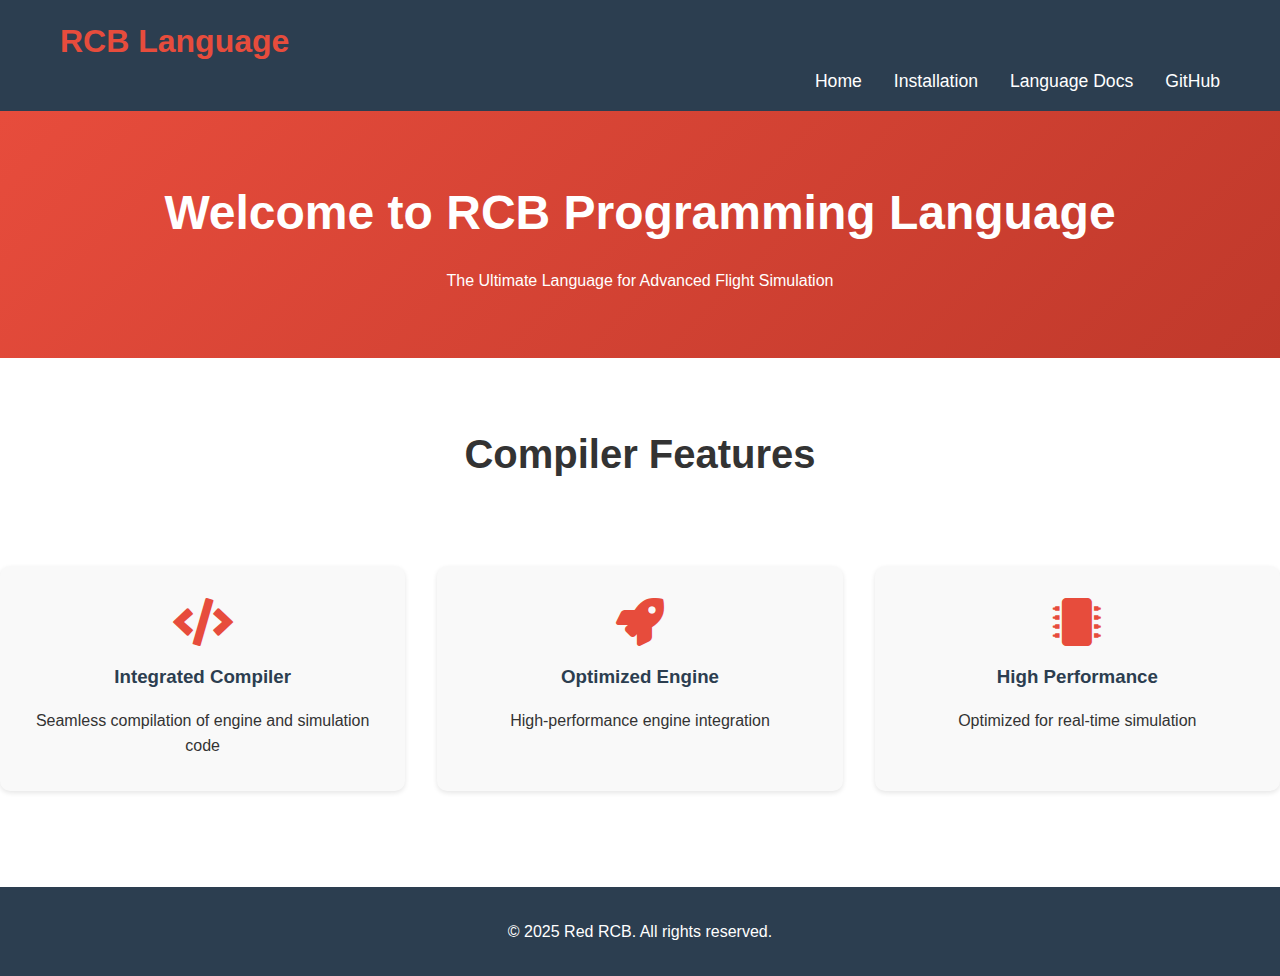
<file: index.html>
<!DOCTYPE html>
<html lang="en">
<head>
    <meta charset="UTF-8">
    <meta name="viewport" content="width=device-width, initial-scale=1.0">
    <title>Red RCB - The Goat</title>
    <link rel="stylesheet" href="styles.css">
    <link rel="stylesheet" href="https://cdnjs.cloudflare.com/ajax/libs/font-awesome/5.15.4/css/all.min.css">
</head>
<body>
    <nav>
        <div class="container">
            <div class="logo-container">
                <h1>RCB Language</h1>
            </div>
            <ul>
                <li><a href="index.html" class="active">Home</a></li>
                <li><a href="docs/installation.html">Installation</a></li>
                <li><a href="docs.html">Language Docs</a></li>
                <li><a href="https://github.com/red-rcb-is-the-goat">GitHub</a></li>
            </ul>
        </div>
    </nav>

    <main>
        <section class="hero">
            <h1>Welcome to RCB Programming Language</h1>
            <p>The Ultimate Language for Advanced Flight Simulation</p>
        </section>

        <section class="features">
            <h2>Compiler Features</h2>
            <div class="feature-grid">
                <div class="feature">
                    <i class="fas fa-code"></i>
                    <h3>Integrated Compiler</h3>
                    <p>Seamless compilation of engine and simulation code</p>
                </div>
                <div class="feature">
                    <i class="fas fa-rocket"></i>
                    <h3>Optimized Engine</h3>
                    <p>High-performance engine integration</p>
                </div>
                <div class="feature">
                    <i class="fas fa-microchip"></i>
                    <h3>High Performance</h3>
                    <p>Optimized for real-time simulation</p>
                </div>
            </div>
        </section>
    </main>

    <footer>
        <p>&copy; 2025 Red RCB. All rights reserved.</p>
    </footer>
</body>
</html>
</file>
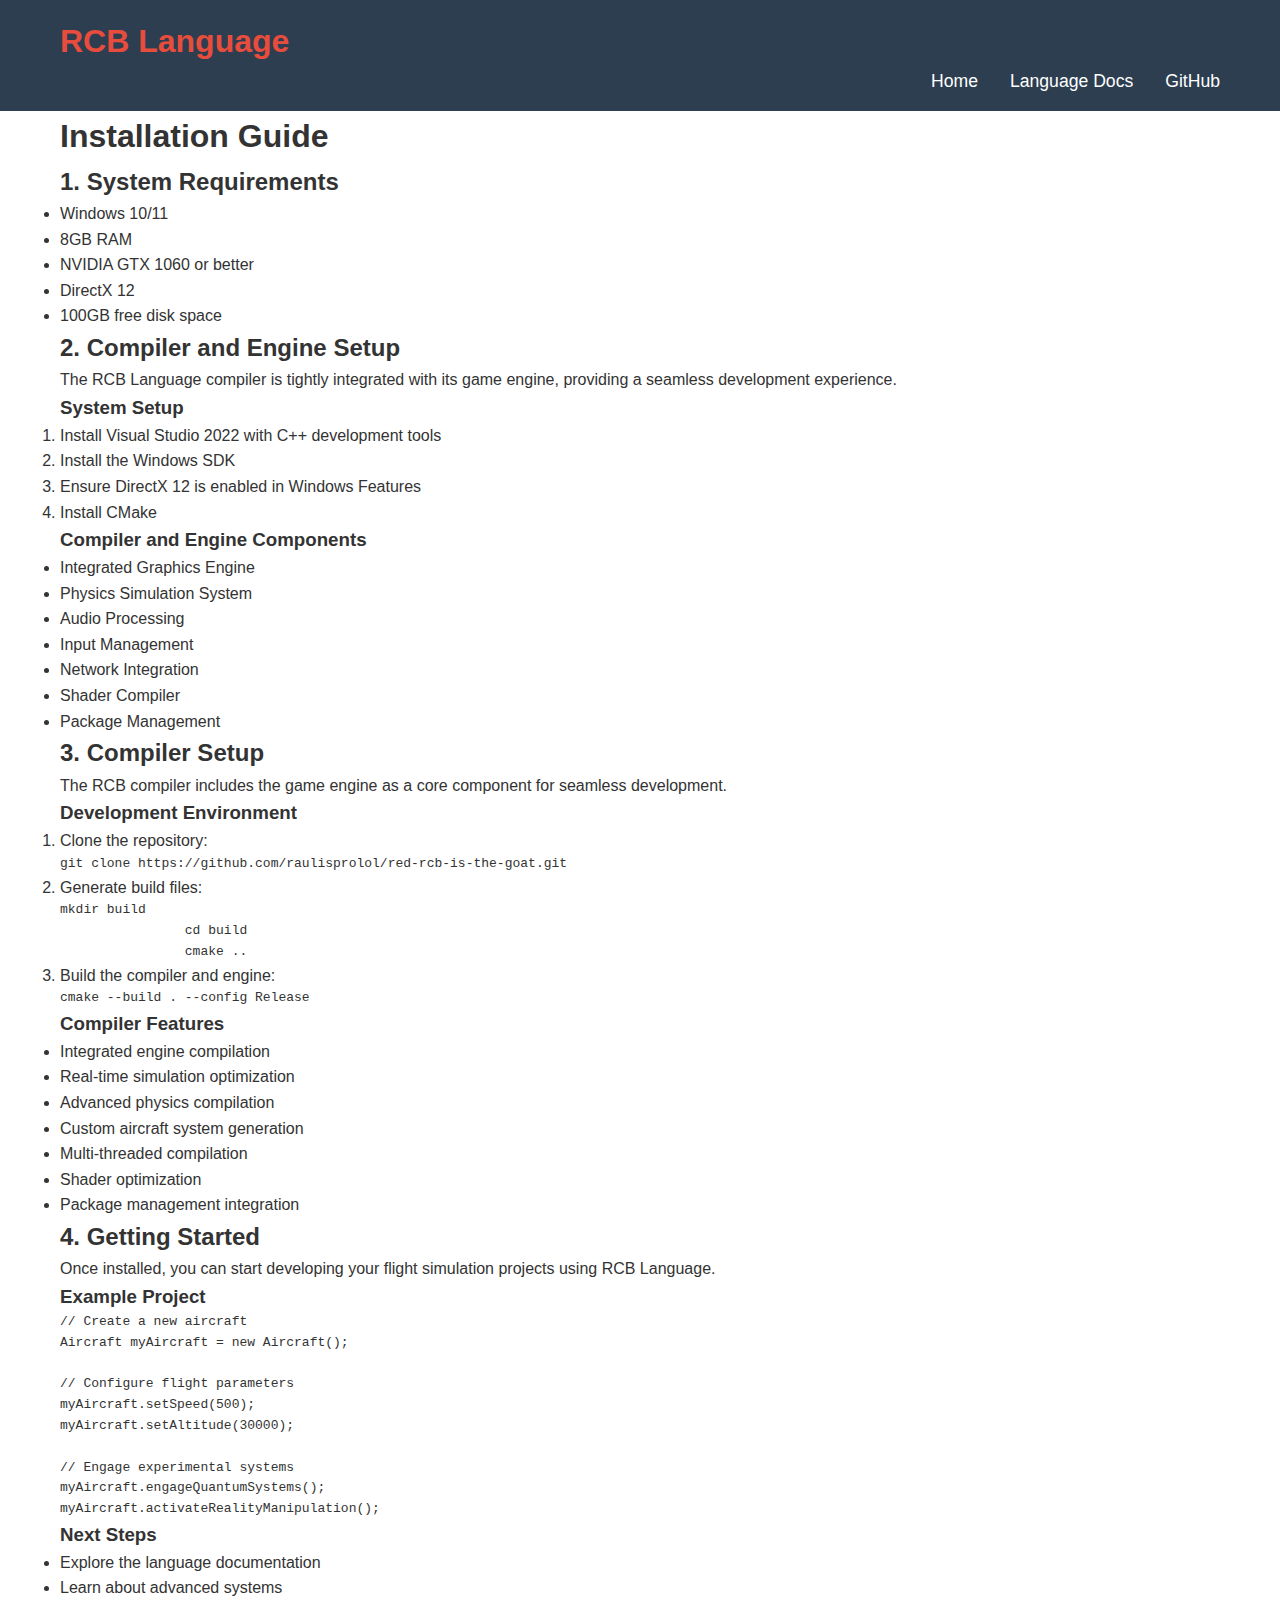
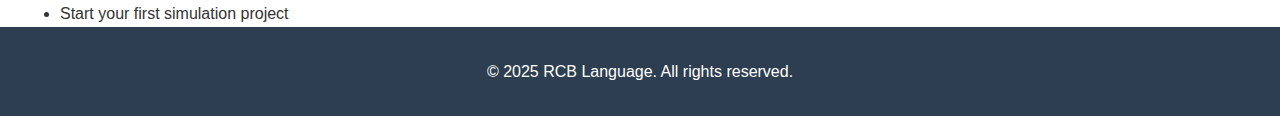
<file: docs/installation.html>
<!DOCTYPE html>
<html lang="en">
<head>
    <meta charset="UTF-8">
    <meta name="viewport" content="width=device-width, initial-scale=1.0">
    <title>RCB Language - Installation</title>
    <link rel="stylesheet" href="../styles.css">
    <link rel="stylesheet" href="https://cdnjs.cloudflare.com/ajax/libs/font-awesome/5.15.4/css/all.min.css">
</head>
<body>
    <nav>
        <div class="container">
            <div class="logo-container">
                <h1>RCB Language</h1>
            </div>
            <ul>
                <li><a href="../index.html">Home</a></li>
                <li><a href="../docs.html">Language Docs</a></li>
                <li><a href="https://github.com/raulisprolol/red-rcb-is-the-goat">GitHub</a></li>
            </ul>
        </div>
    </nav>

    <main class="container">
        <h1>Installation Guide</h1>

        <section class="installation-section">
            <h2>1. System Requirements</h2>
            <ul>
                <li>Windows 10/11</li>
                <li>8GB RAM</li>
                <li>NVIDIA GTX 1060 or better</li>
                <li>DirectX 12</li>
                <li>100GB free disk space</li>
            </ul>
        </section>

        <section class="installation-section">
            <h2>2. Compiler and Engine Setup</h2>
            <p>The RCB Language compiler is tightly integrated with its game engine, providing a seamless development experience.</p>

            <h3>System Setup</h3>
            <ol>
                <li>Install Visual Studio 2022 with C++ development tools</li>
                <li>Install the Windows SDK</li>
                <li>Ensure DirectX 12 is enabled in Windows Features</li>
                <li>Install CMake</li>
            </ol>

            <h3>Compiler and Engine Components</h3>
            <ul>
                <li>Integrated Graphics Engine</li>
                <li>Physics Simulation System</li>
                <li>Audio Processing</li>
                <li>Input Management</li>
                <li>Network Integration</li>
                <li>Shader Compiler</li>
                <li>Package Management</li>
            </ul>
        </section>

        <section class="installation-section">
            <h2>3. Compiler Setup</h2>
            <p>The RCB compiler includes the game engine as a core component for seamless development.</p>

            <h3>Development Environment</h3>
            <ol>
                <li>Clone the repository:</li>
                <pre><code>git clone https://github.com/raulisprolol/red-rcb-is-the-goat.git</code></pre>
                <li>Generate build files:</li>
                <pre><code>mkdir build
                cd build
                cmake ..</code></pre>
                <li>Build the compiler and engine:</li>
                <pre><code>cmake --build . --config Release</code></pre>
            </ol>

            <h3>Compiler Features</h3>
            <ul>
                <li>Integrated engine compilation</li>
                <li>Real-time simulation optimization</li>
                <li>Advanced physics compilation</li>
                <li>Custom aircraft system generation</li>
                <li>Multi-threaded compilation</li>
                <li>Shader optimization</li>
                <li>Package management integration</li>
            </ul>
        </section>

        <section class="installation-section">
            <h2>4. Getting Started</h2>
            <p>Once installed, you can start developing your flight simulation projects using RCB Language.</p>

            <h3>Example Project</h3>
            <pre><code>// Create a new aircraft
Aircraft myAircraft = new Aircraft();

// Configure flight parameters
myAircraft.setSpeed(500);
myAircraft.setAltitude(30000);

// Engage experimental systems
myAircraft.engageQuantumSystems();
myAircraft.activateRealityManipulation();</code></pre>

            <h3>Next Steps</h3>
            <ul>
                <li>Explore the language documentation</li>
                <li>Learn about advanced systems</li>
                <li>Start your first simulation project</li>
            </ul>
        </section>
    </main>

    <footer>
        <p>&copy; 2025 RCB Language. All rights reserved.</p>
    </footer>
</body>
</html>
</file>
<file: styles.css>
/* Reset and base styles */
* {
    margin: 0;
    padding: 0;
    box-sizing: border-box;
}

body {
    font-family: 'Arial', sans-serif;
    line-height: 1.6;
    color: #333;
}

.container {
    max-width: 1200px;
    margin: 0 auto;
    padding: 0 20px;
}

/* Navigation */
nav {
    background: #2c3e50;
    padding: 1rem 0;
}

.logo-container {
    display: flex;
    align-items: center;
}

.logo-container h1 {
    color: #e74c3c;
    font-size: 2rem;
}

nav ul {
    list-style: none;
    display: flex;
    gap: 2rem;
    justify-content: flex-end;
}

nav a {
    color: white;
    text-decoration: none;
    font-size: 1.1rem;
}

nav a:hover {
    color: #e74c3c;
}

/* Hero Section */
.hero {
    text-align: center;
    padding: 4rem 0;
    background: linear-gradient(135deg, #e74c3c, #c0392b);
    color: white;
}

.hero h1 {
    font-size: 3rem;
    margin-bottom: 1rem;
}

/* Features Section */
.features {
    padding: 4rem 0;
}

.features h2 {
    text-align: center;
    margin-bottom: 3rem;
    font-size: 2.5rem;
}

.feature-grid {
    display: grid;
    grid-template-columns: repeat(auto-fit, minmax(250px, 1fr));
    gap: 2rem;
    padding: 2rem 0;
}

.feature {
    text-align: center;
    padding: 2rem;
    background: #f9f9f9;
    border-radius: 10px;
    box-shadow: 0 2px 5px rgba(0,0,0,0.1);
}

.feature i {
    font-size: 3rem;
    color: #e74c3c;
    margin-bottom: 1rem;
}

.feature h3 {
    margin-bottom: 1rem;
    color: #2c3e50;
}

/* Footer */
footer {
    text-align: center;
    padding: 2rem 0;
    background: #2c3e50;
    color: white;
}

/* Responsive Design */
@media (max-width: 768px) {
    nav ul {
        justify-content: center;
    }
    
    .hero h1 {
        font-size: 2rem;
    }
    
    .feature-grid {
        grid-template-columns: 1fr;
    }
}
</file>
